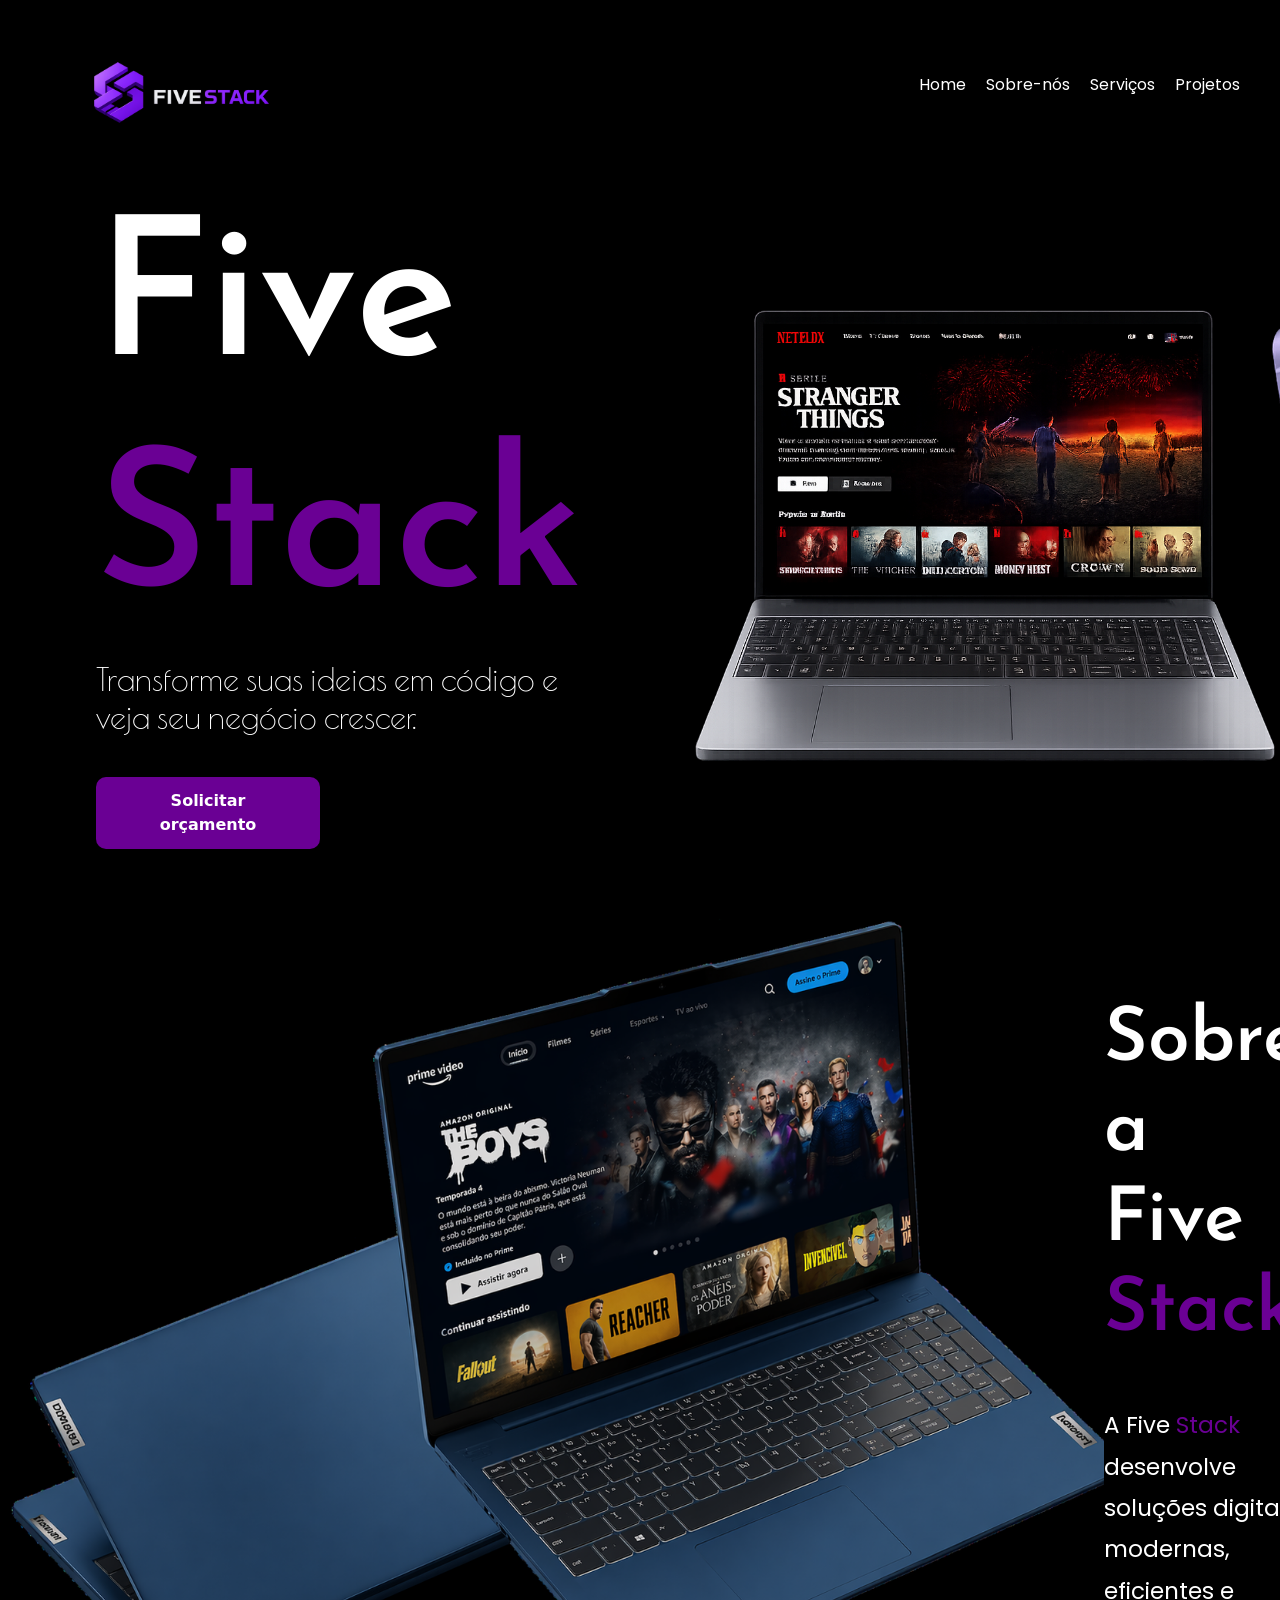
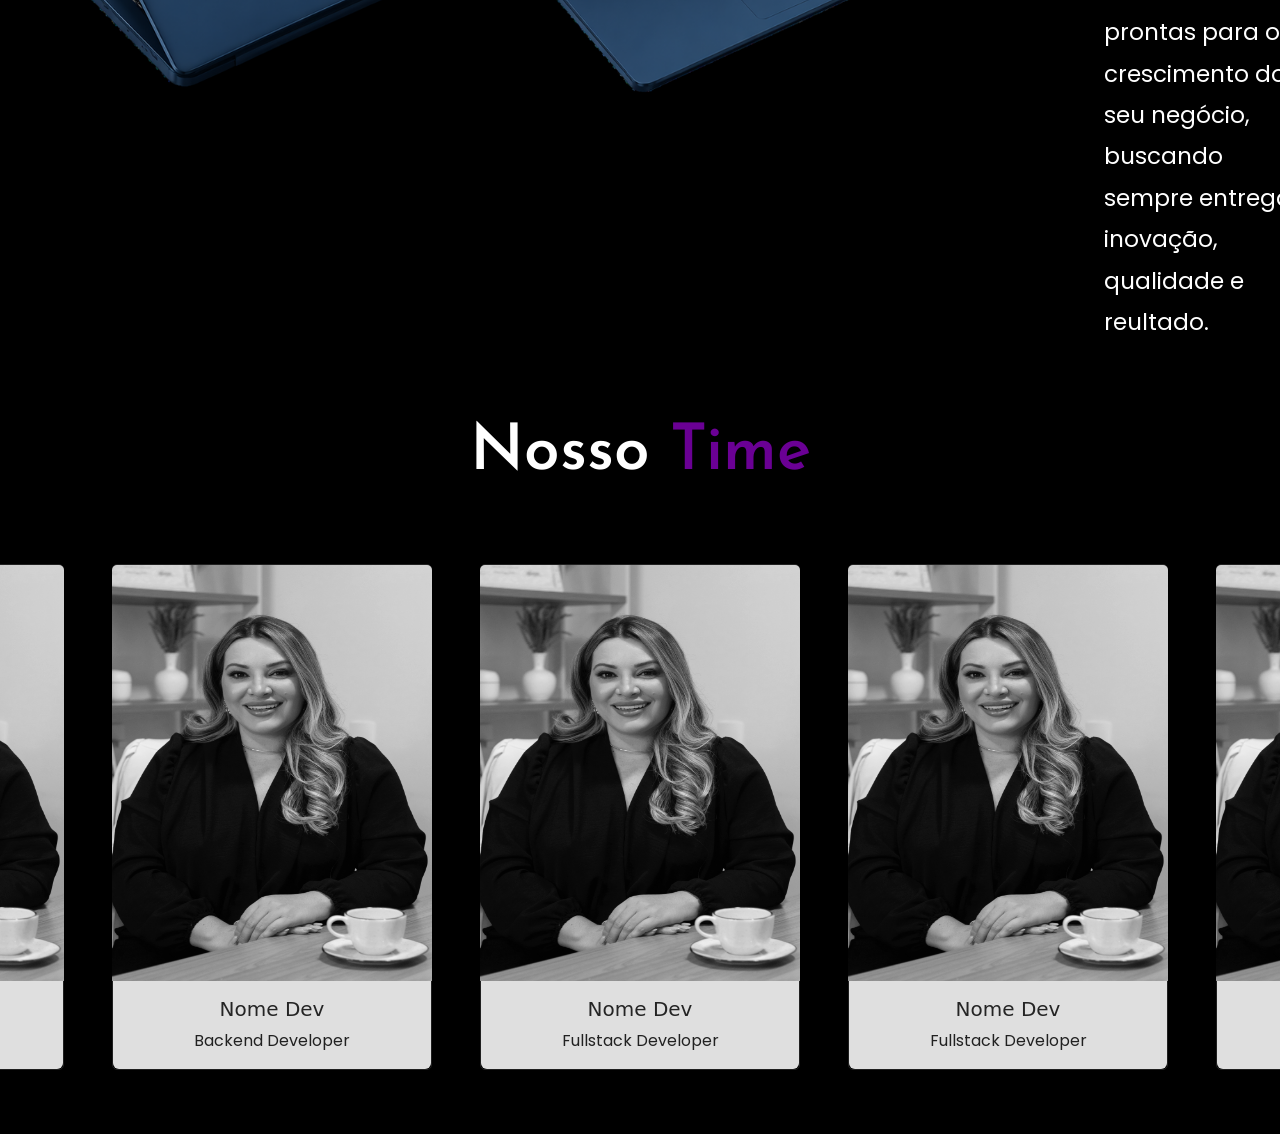
<file: index.html>
<!DOCTYPE html>
<html lang="pt-br">

<head>
    <meta charset="UTF-8">
    <meta name="viewport" content="width=device-width, initial-scale=1.0">
    <title>Five Stack</title>

    <link rel="icon" href="assets/logo.png" type="image/png">
    <link href="https://cdn.jsdelivr.net/npm/bootstrap@5.3.3/dist/css/bootstrap.min.css" rel="stylesheet">

    <link rel="stylesheet" href="style/style.css">
    <link rel="stylesheet" href="style/home.css">
    <link rel="stylesheet" href="style/sobre-nos.css">
    <link rel="stylesheet" href="style/devs.css">
</head>

<body>
    <header class="topo">
        <nav class="menu">
            <img src="assets/logo.png" class="logo" alt="Logo">
            <ul>
                <li><a href="#secao-hero">Home</a></li>
                <li><a href="#secao-sobre">Sobre-nós</a></li>
                <li><a href="#secao-servico">Serviços</a></li>
                <li><a href="#secao-projetos">Projetos</a></li>
            </ul>
        </nav>
    </header>

    <!-- Hero -->
    <section id="secao-hero">
        <div class="hero">
            <div class="titulo">
                <h1 class="titulo-principal">
                    <span>Five</span>
                    <span style="color: rgb(106, 0, 148)">Stack</span>
                </h1>

                <div class="">
                    <h2 class="subtitulo">Transforme suas ideias em código e veja seu negócio crescer.</h2>
                    <button class="btn btn-orcamento" type="button">Solicitar orçamento</button>
                </div>
            </div>

            <img src="assets/Dispositivos exibindo conteúdo da Netflix.png" class="note">
        </div>

    </section>

    <!-- Sobre nós -->
    <section id="secao-sobre">
        <div class="sobre-nos">
            <img src="assets/Notebook.png" class="img-sobre">

            <div class="sobre-titulo">
                <h1>Sobre a <span>Five</span> <span style="color: rgb(106, 0, 148)">Stack</span></h1>
                <h3>
                    A <span>Five</span> <span style="color: rgb(106, 0, 148)">Stack</span> desenvolve soluções digitais
                    <br>
                    modernas, eficientes e prontas para o crescimento do seu negócio, <br>
                    buscando sempre entregar inovação, qualidade e reultado.
                </h3>
            </div>
        </div>
    </section>

    <section id="secao-devs">
        <h1 class="devs-titulo">
            <span>Nosso</span>
            <span style="color: rgb(106, 0, 148)">Time</span>
        </h1>
        <div class="container-cards text-center">

                <div class="item">
                    <div class="card shadow-sm border-0">
                        <img src="assets/devs/imagem-de-exemplo.jpg" class="card-img-top" alt="Dev">
                        <div class="card-body">
                            <h5 class="card-title">Nome Dev</h5>
                            <p class="card-text">Frontend Developer</p>
                        </div>
                    </div>
                </div>

                <div class="item">
                    <div class="card shadow-sm border-0">
                        <img src="assets/devs/imagem-de-exemplo.jpg" class="card-img-top" alt="Dev">
                        <div class="card-body">
                            <h5 class="card-title">Nome Dev</h5>
                            <p class="card-text">Backend Developer</p>
                        </div>
                    </div>
                </div>

                <div class="item">
                    <div class="card shadow-sm border-0">
                        <img src="assets/devs/imagem-de-exemplo.jpg" class="card-img-top" alt="Dev">
                        <div class="card-body">
                            <h5 class="card-title">Nome Dev</h5>
                            <p class="card-text">Fullstack Developer</p>
                        </div>
                    </div>
                </div>

                <div class="item">
                    <div class="card shadow-sm border-0">
                        <img src="assets/devs/imagem-de-exemplo.jpg" class="card-img-top" alt="Dev">
                        <div class="card-body">
                            <h5 class="card-title">Nome Dev</h5>
                            <p class="card-text">Fullstack Developer</p>
                        </div>
                    </div>
                </div>

                <div class="item">
                    <div class="card shadow-sm border-0">
                        <img src="assets/devs/imagem-de-exemplo.jpg" class="card-img-top" alt="Dev">
                        <div class="card-body">
                            <h5 class="card-title">Nome Dev</h5>
                            <p class="card-text">Fullstack Developer</p>
                        </div>
                    </div>
                </div>

            </div>
    </section>


    <!-- Serviços -->
    <!-- <section id="secao-servico">
        <h5>Serviços que oferecemos</h5>
        <p>
            O que oferecemos
        </p>
    </section> -->

    <!-- Projetos -->
    <!-- <section id="secao-projetos">
        <h3>Nossos Projetos</h3>
        <p>
            Transformamos ideia em soluções digitais modernas e efecinetes para impulsionar o crescimento do seu
            negócio.
        </p>
    </section> -->
    <script src="https://cdn.jsdelivr.net/npm/bootstrap@5.3.3/dist/js/bootstrap.bundle.min.js"></script>
</body>

</html>
</file>
<file: style/style.css>
@import url("https://fonts.googleapis.com/css2?family=Josefin+Sans:ital,wght@0,100..700;1,100..700&family=Poiret+One&family=Poppins:ital,wght@0,100;0,200;0,300;0,400;0,500;0,600;0,700;0,800;0,900;1,100;1,200;1,300;1,400;1,500;1,600;1,700;1,800;1,900&display=swap");

* {
  margin: 0;
  padding: 0;
  box-sizing: border-box;
  color: #fff;
}

body {
  background-color: black;
}

h1 {
  font-family: "Josefin Sans", sans-serif;
  font-optical-sizing: auto;
  font-weight: 600;
  font-style: normal;
}

h2 {
  font-family: "Poiret One", sans-serif;
  font-weight: 400;
  font-style: normal;
}

button,
h3 {
  font-family: "Poppins", sans-serif;
  font-weight: 600;
  font-style: normal;
}

p {
  font-family: "Poppins", sans-serif;
}

.topo {
  padding: 0 20px;
}

.menu {
  font-family: "Poppins", sans-serif;
  display: flex;
  justify-content: space-between;
  align-items: center;
  padding: 0 20px;
}

.menu ul {
  display: flex;
  gap: 20px;
  list-style: none;
}

.menu ul li a {
  text-decoration: none;
  color: white;
}

.menu ul li a:hover {
  color: #ca44ff;
  border-bottom: 1px solid #ca44ff;
}

.logo {
  width: 280px;
  height: auto;
  object-fit: cover;
}
</file>
<file: style/home.css>
#secao-hero {
  padding: 0 6rem 4rem;
}

.hero {
  display: flex;
  justify-content: space-between;
  align-items: center;
}

.titulo {
  color: white;
}
.titulo-principal {
  font-size: 12rem;
}
.subtitulo .btn-orcamento {
  padding-left: 19px;
}
.btn-orcamento {
  margin-top: 2rem;
}

.note {
  width: 1000px;
}

.btn-orcamento {
  background-color: rgb(106, 0, 148);
  color: white;
  padding: 12px 25px;
  border: none;
  border-radius: 10px;
  cursor: pointer;
  font-size: 16px;
  font-weight: 600;
  width: 46%;
  transition: 0.3s;
}

.btn-orcamento:hover {
  background-color: rgb(106, 0, 148);
  transform: scale(1.05);
}

.btn-orcamento:active {
  transform: scale(0.95);
}
</file>
<file: style/sobre-nos.css>
img.img-sobre {
    width: 69rem;
}

.sobre-nos{
  display: flex;
  justify-content: space-around;
  align-items: start;
}

.sobre-titulo{
  padding-top: 5rem;
  display: flex;
  flex-direction: column;
  gap: 40px;
}

.sobre-titulo h1{
  font-size: 75px;
}

.sobre-titulo h3{
  font-size: 23px;
  font-weight: 400;
  line-height: 1.8;
}

/* parte que você arrasta */
::-webkit-scrollbar-thumb {
  background: #555;
  border-radius: 10px;
}

/* quando passa o mouse */
::-webkit-scrollbar-thumb:hover {
  background: #888;
}
</file>
<file: style/devs.css>
#secao-devs {
    display: flex;
    justify-content: center;
    flex-direction: column;
    align-items: center;
    padding: 4rem 7rem 4rem 7rem;
}

.devs-titulo{
    padding-bottom: 4rem;
    font-size: 4rem;
}

.card-img-top{
    width: 20rem;
    height: 26rem;
}


.item{
    transition: 0.5s;
    cursor: pointer;
    width: 20rem;
    border-radius: 5px;
    border: 1px solid rgb(106, 0, 148);
    filter: grayscale(0%);
        transition: 
        filter 0.4s ease, 
        transform 0.4s ease,
        box-shadow 0.4s ease;
}

.item:not(:hover) {
    filter: grayscale(100%);
}

.item:hover {
    box-shadow: 0 10px 15px rgba(227, 103, 255, 0.573);
    transform: scale(1.1);
}

.container-cards{
  gap: 3rem;
  display: flex;
  justify-content: center;
  align-items: center;
}

.card{
    display: flex;
    justify-content: center;
    align-items: center;
    background-color: rgb(223 223 223);
}

.card-text{
    color:rgb(106, 0, 148);
}
</file>
